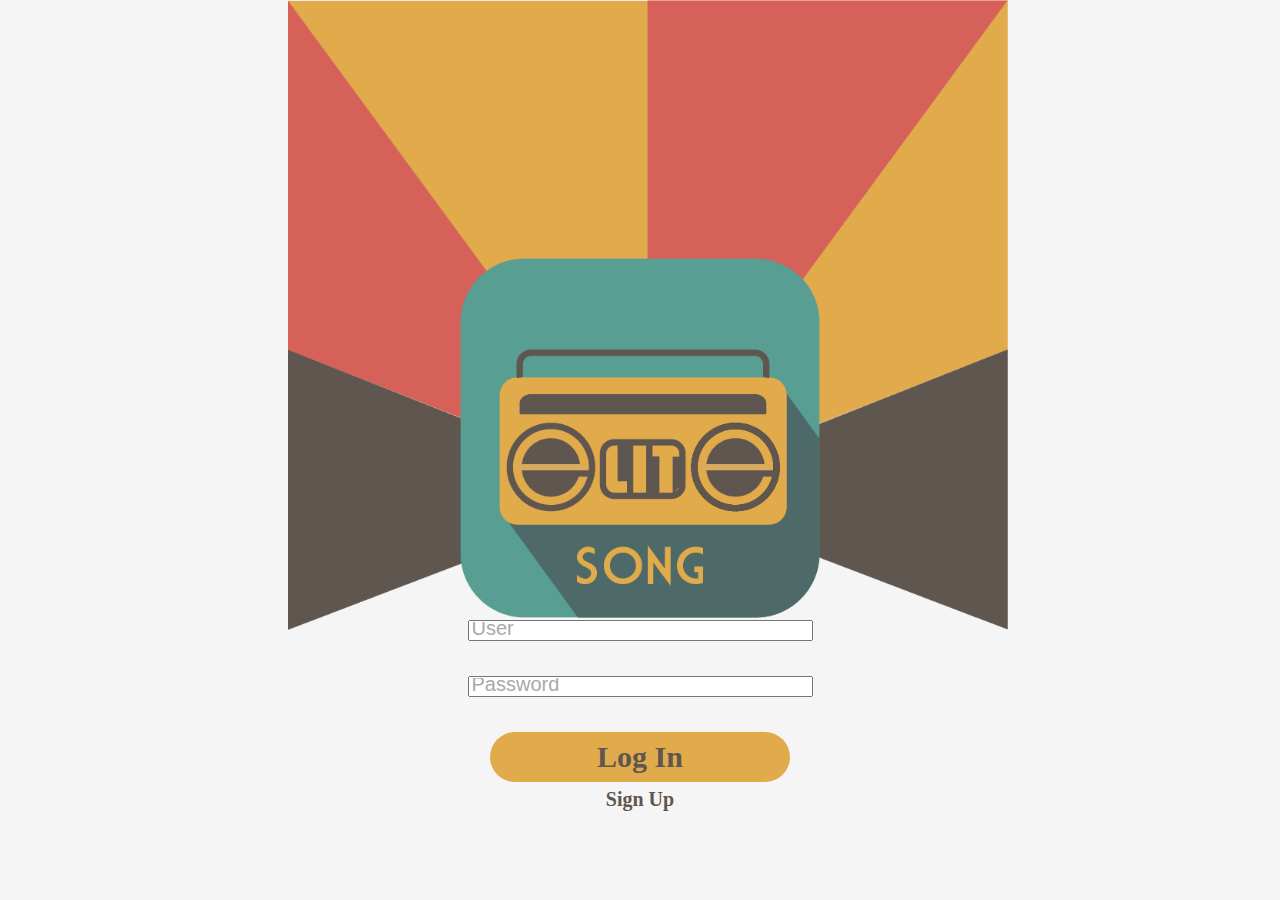
<file: index.html>
<!DOCTYPE html>
<html>

<head>

    <!--Sue�o-->
    <link href="css/main.css" type="text/css" rel="stylesheet">

    <title>Home</title>

    <meta name="viewport" content="width=device-width, initial-scale=1">

</head>

<body>

    <div id="BackgroundComp">

        <img class="backGroundIcon" src="img/ArchivosDeAplicacion/InicioRegistro/Fondo.png">

    </div>

    <div id="inicio">

        <img class="logoIcon" src="img/ArchivosDeAplicacion/InicioRegistro/LOGO.png">

    </div>

    <br><br><br>
    <br><br><br>
    <br><br><br>
    <br><br><br>
    <br><br>
    
    <div class="ClickableIndex">

        <div class="user-box">
            
            <input type="text" id="textUserHolder" name="name" placeholder="User" size="40">
            
        </div>

    </div>

    <br><br>

    <div class="ClickableIndex">

        <div class="user-box">

            <input type="text" id="textPasswordHolder" name="name" placeholder="Password" size="40">

        </div>

    </div>

    <br><br>

    <div class="ClickableIndex">

        <a href="html/dashboard.html" class="ingresarButton">Log In</a>

    </div>

    <br><br>

    <div class="ClickableIndex">

        <a href="html/dashboard.html" class="register">Sign Up</a>

    </div>
</body>

</html>
</file>
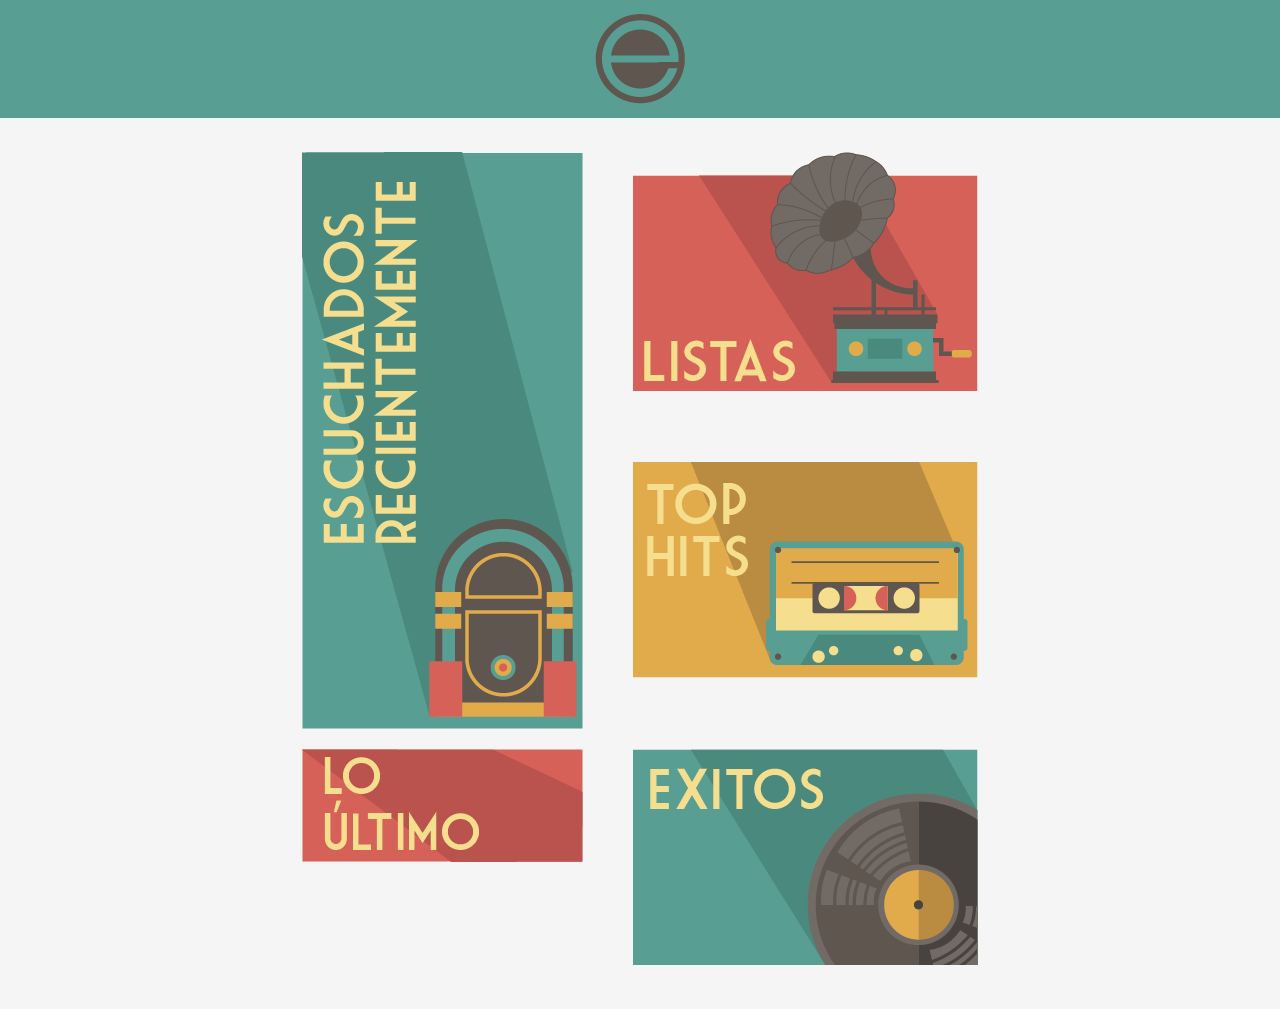
<file: html/dashboard.html>
<!DOCTYPE html>
<html>

<head>

    <link href="../css/main.css" type="text/css" rel="stylesheet">

    <title>Dashboard</title>

    <meta name="viewport" content="width=device-width, initial-scale=1">

</head>

<body>

    <div id="navBar">

        <img class="logoBar" src="../img/ArchivosDeAplicacion/Home/Margen superior.png" width="751" height="118">

    </div>

    <br><br><br>
    <br><br><br>
    <br><br>

    <div class="wrapper">
        <div class="one">
            <a href="../html/songs.html">
                <img class="vinyl" src="../img/ArchivosDeAplicacion/Home/Boton Escucha Recien.png">
            </a>
        </div>
        <div class="two">
            <a href="../html/songs.html">
                <img class="vinyl" src="../img/ArchivosDeAplicacion/Home/Boton lista Home.png">
            </a>
        </div>
        <div class="three">
            <a href="../html/songs.html">
                <img class="vinyl" src="../img/ArchivosDeAplicacion/Home/BotonLoUltimo.png">
            </a>
        </div>
        <div class="four">
            <a href="../html/songs.html">
                <img class="vinyl" src="../img/ArchivosDeAplicacion/Home/Boton Top Hits.png">
            </a>
        </div>
        <div class="five">
            <a href="../html/songs.html">
                <img class="vinyl" src="../img/ArchivosDeAplicacion/Home/Boton Exitos.png">
            </a>
        </div>
    </div>

    <br><br>
</body>

</html>
</file>
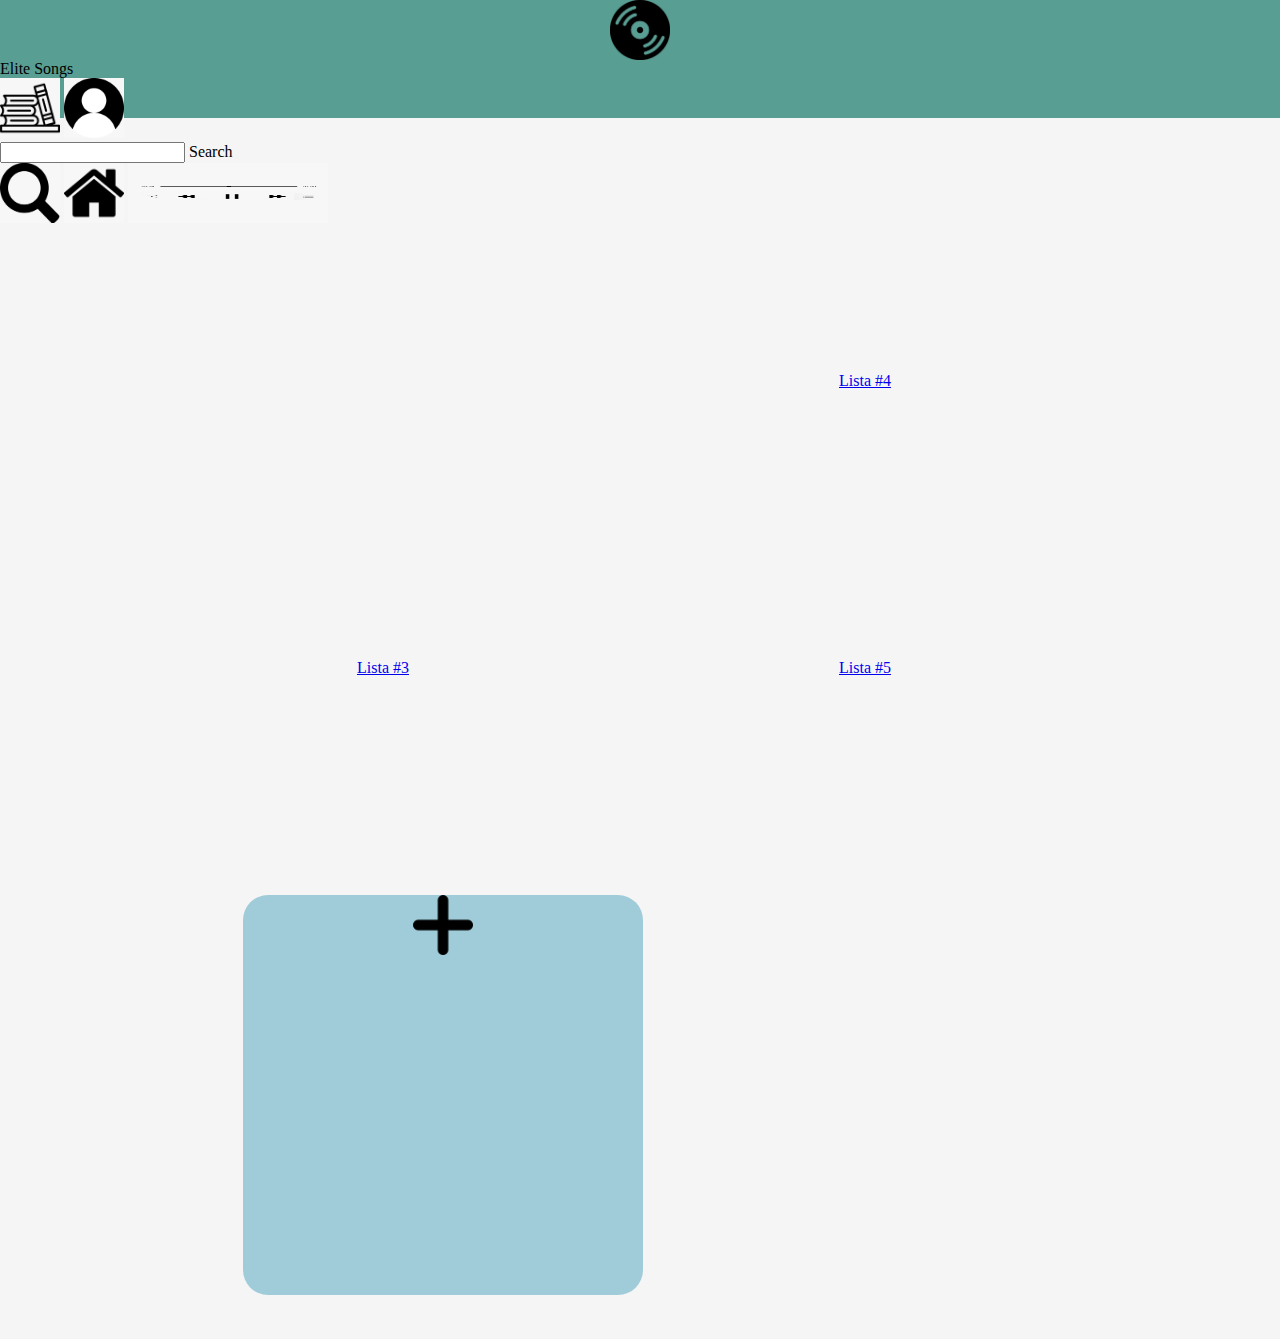
<file: html/lists.html>
<!DOCTYPE html>
<html>

<head>

    <link href="../css/main.css" type="text/css" rel="stylesheet">

    <title>Lists</title>

    <meta name="viewport" content="width=device-width, initial-scale=1">

</head>

<body>

    <div id="navBar">

        <img class="logoBar" src="../img/Logo.jpg" width="60" height="60">

        <div class="textBar">Elite Songs</div>

        <a href="../html/lists.html"><img class="listBar" src="../img/Lists.jfif" width="60" height="60"></a>

        <a href="../html/user.html"><img class="userBar" src="../img/User.jfif" width="60" height="60"></a>

        <div class="search-box">

            <input type="text" name="" required="">
            <label>Search</label>

        </div>

        <a href="../html/search.html"><img class="searchBar" src="../img/Search.jfif" width="60" height="60"></a>
        <a href="../html/dashboard.html"><img class="homeBar" src="../img/Home.jfif" width="60" height="60"></a>

        <img class="reproductorBar" src="../img/Reproductor.jfif" width="200" height="60">

    </div>

    <br><br><br>

    <div class="wrapper">
        <div class="one">
            <a href="../html/songs.html">
                <div class="vinyl">
                    <div class="textVinyl">Lista #1</div>
                </div>
            </a>
        </div>
        <div class="two">
            <a href="../html/songs.html">
                <div class="vinyl">
                    <div class="textVinyl">Lista #2</div>
                </div>
            </a>
        </div>
        <div class="three">
            <a href="../html/songs.html">
                <div class="vinyl">
                    <div class="textVinyl">Lista #3</div>
                </div>
            </a>
        </div>
        <div class="four">
            <a href="../html/songs.html">
                <div class="vinyl">
                    <div class="textVinyl">Lista #4</div>
                </div>
            </a>
        </div>
        <div class="five">
            <a href="../html/songs.html">
                <div class="vinyl">
                    <div class="textVinyl">Lista #5</div>
                </div>
            </a>
        </div>
        <div class="six">
            <div class="add">
                <img class="reproductorBar" src="../img/plus.png" width="60" height="60">
            </div>
        </div>
    </div>

    <br><br>
</body>

</html>
</file>
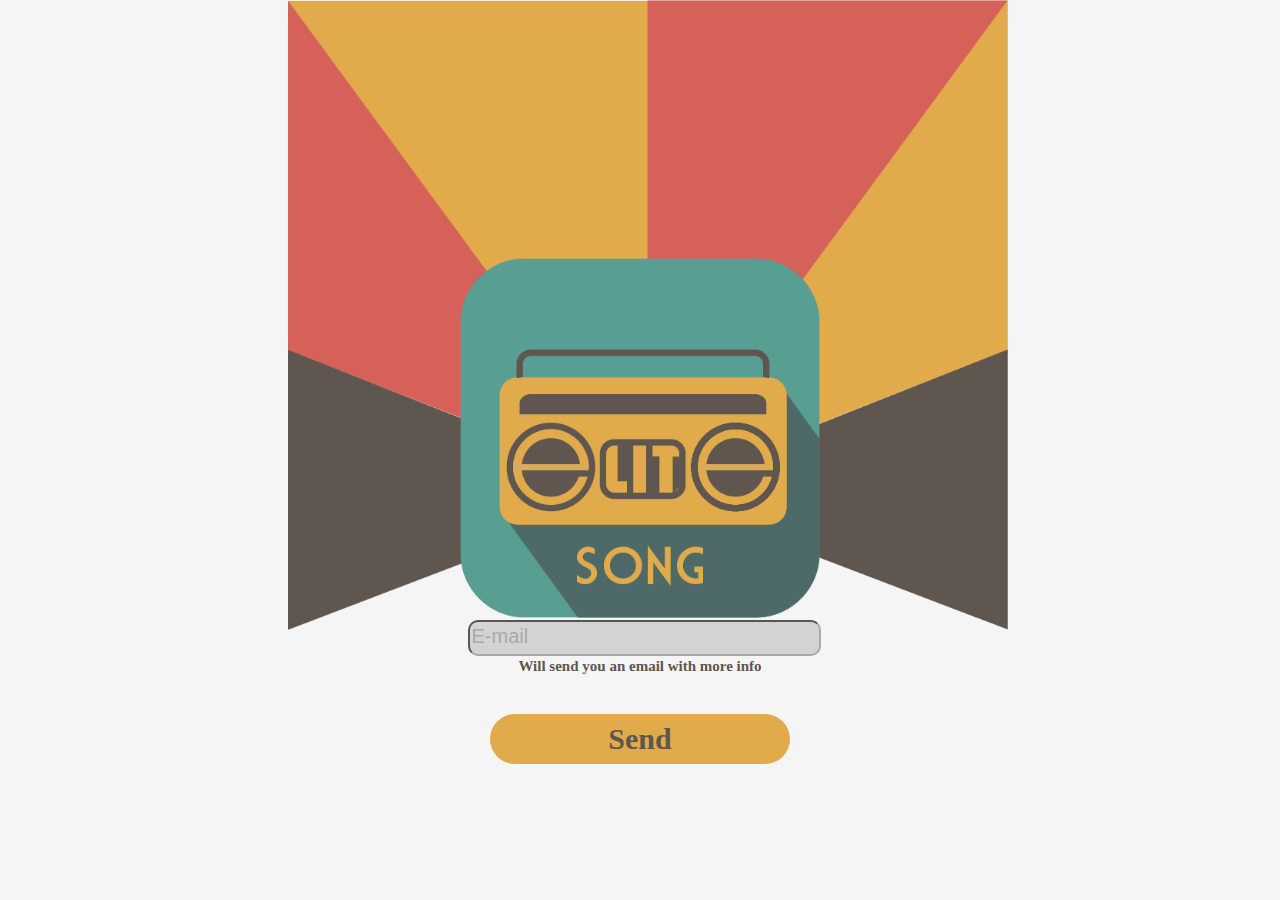
<file: html/recover.html>
<!DOCTYPE html>
<html>

<head>

    <!--Sue�o-->
    <link href="../css/main.css" type="text/css" rel="stylesheet">

    <title>Recover</title>

    <meta name="viewport" content="width=device-width, initial-scale=1">

</head>

<body>

    <div id="BackgroundComp">

        <img class="backGroundIcon" src="../img/ArchivosDeAplicacion/InicioRegistro/Fondo.png">

    </div>

    <div id="inicio">

        <img class="logoIcon" src="../img/ArchivosDeAplicacion/InicioRegistro/LOGO.png">

    </div>

    <br><br><br>
    <br><br><br>
    <br><br><br>
    <br><br><br>
    <br><br>
    
    <div class="ClickableIndex">

        <div class="user-box">
            
            <input type="text" class="textUserHolder" name="name" placeholder="E-mail" size="40">
            
        </div>

    </div>

    <br>

    <div class="ClickableIndex">

        <a class="recoverPass">Will send you an email with more info</a>

    </div>
    
    <br><br>

    <div class="ClickableIndex">

        <a href="../index.html" class="ingresarButton">Send</a>

    </div>
</body>

</html>
</file>
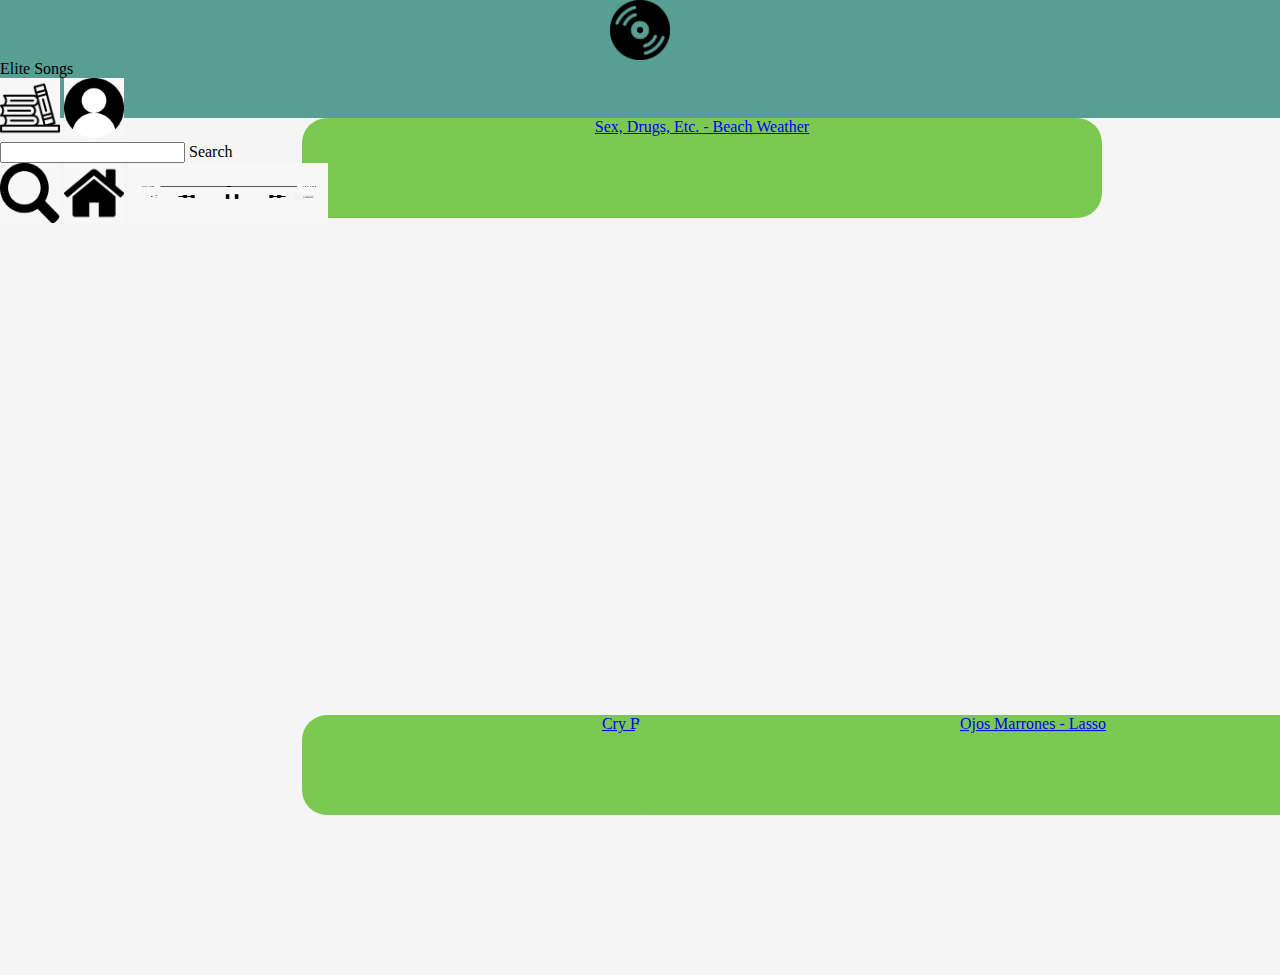
<file: html/search.html>
<!DOCTYPE html>
<html>

<head>

    <link href="../css/main.css" type="text/css" rel="stylesheet">

    <title>Search</title>


</head>

<body>

    <div id="navBar">

        <img class="logoBar" src="../img/Logo.jpg" width="60" height="60">

        <div class="textBar">Elite Songs</div>

        <a href="../html/lists.html"><img class="listBar" src="../img/Lists.jfif" width="60" height="60"></a>

        <a href="../html/user.html"><img class="userBar" src="../img/User.jfif" width="60" height="60"></a>

        <div class="search-box">

            <input type="text" name="" required="">
            <label>Search</label>

        </div>

        <a href="../html/search.html"><img class="searchBar" src="../img/Search.jfif" width="60" height="60"></a>
        <a href="../html/dashboard.html"><img class="homeBar" src="../img/Home.jfif" width="60" height="60"></a>

        <img class="reproductorBar" src="../img/Reproductor.jfif" width="200" height="60">

    </div>

    <br><br><br>

    <div class="ClickableIndex">

        <div class="busquedaText">"Resultados de la busqueda"...</div>

    </div>

    <br><br>

    <div class="wrapper">
        <div class="one">
            <a href="../html/dashboard.html">
                <div class="song">
                    <div class="textVinyl">Sex, Drugs, Etc. - Beach Weather</div>
                </div>
            </a>
        </div>
        <div class="three">
            <a href="../html/dashboard.html">
                <div class="song">
                    <div class="textVinyl">Cry Baby - TheNeighbourhood</div>
                </div>
            </a>
        </div>
        <div class="five">
            <a href="../html/dashboard.html">
                <div class="song">
                    <div class="textVinyl">Ojos Marrones - Lasso</div>
                </div>
            </a>
        </div>
    </div>

    <br><br>
</body>

</html>
</file>
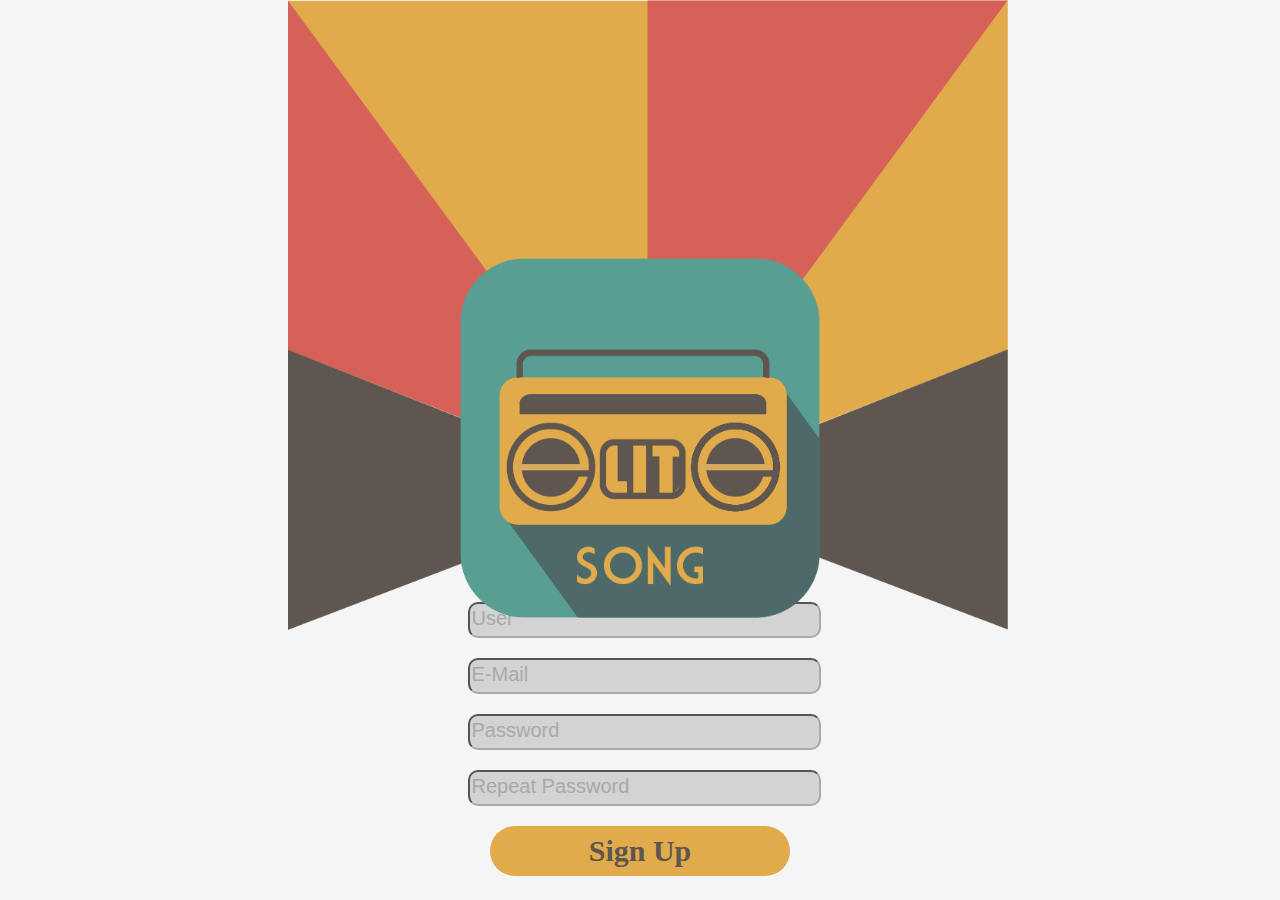
<file: html/signup.html>
<!DOCTYPE html>
<html>

<head>

    <!--Sue�o-->
    <link href="../css/main.css" type="text/css" rel="stylesheet">

    <title>Sign Up</title>

    <meta name="viewport" content="width=device-width, initial-scale=1">

</head>

<body>

    <div id="BackgroundComp">

        <img class="backGroundIcon" src="../img/ArchivosDeAplicacion/InicioRegistro/Fondo.png">

    </div>

    <div id="inicio">

        <img class="logoIcon" src="../img/ArchivosDeAplicacion/InicioRegistro/LOGO.png">

    </div>

    <br><br><br>
    <br><br><br>
    <br><br><br>
    <br><br><br>
    <br>
    
    <div class="ClickableIndex">

        <div class="user-box">
            
            <input type="text" class="textUserHolder" name="name" placeholder="User" size="40">
            
        </div>

    </div>

    <br><br>

    <div class="ClickableIndex">

        <div class="user-box">

            <input type="text" class="textUserHolder" name="name" placeholder="E-Mail" size="40">

        </div>

    </div>

    <br><br>

    <div class="ClickableIndex">

        <div class="user-box">

            <input type="text" class="textUserHolder" name="name" placeholder="Password" size="40">

        </div>

    </div>

    <br><br>

    <div class="ClickableIndex">

        <div class="user-box">

            <input type="text" class="textUserHolder" name="name" placeholder="Repeat Password" size="40">

        </div>

    </div>

    <br><br>
    
    <div class="ClickableIndex">

        <a href="../index.html" class="ingresarButton">Sign Up</a>

    </div>
</body>

</html>
</file>
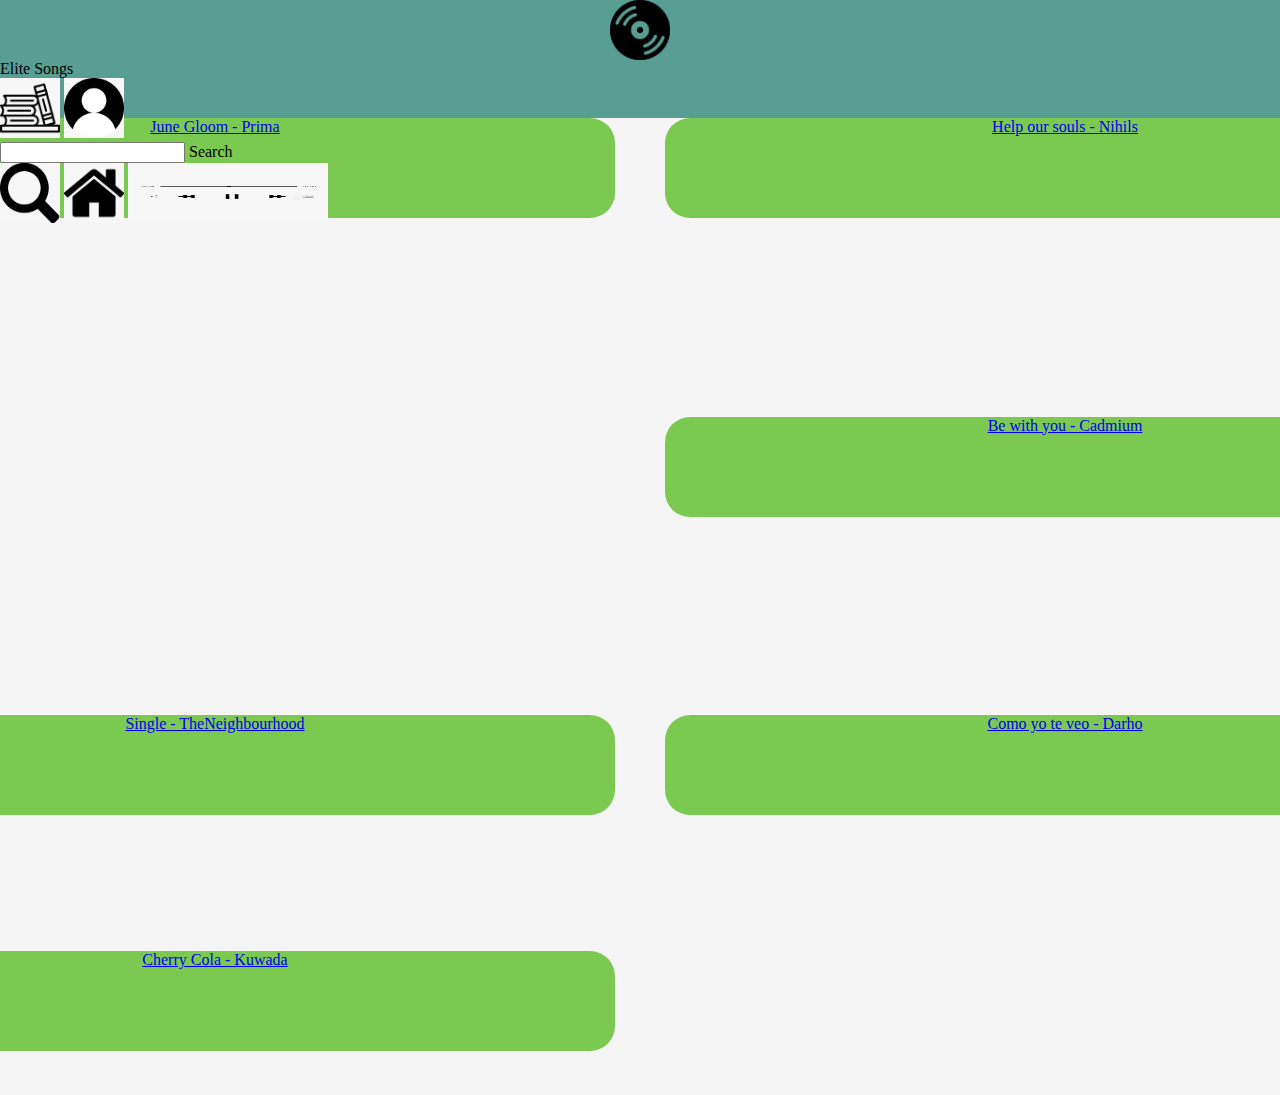
<file: html/songs.html>
<!DOCTYPE html>
<html>

<head>

    <link href="../css/main.css" type="text/css" rel="stylesheet">

    <title>Songs</title>


</head>

<body>

    <div id="navBar">

        <img class="logoBar" src="../img/Logo.jpg" width="60" height="60">

        <div class="textBar">Elite Songs</div>

        <a href="../html/lists.html"><img class="listBar" src="../img/Lists.jfif" width="60" height="60"></a>

        <a href="../html/user.html"><img class="userBar" src="../img/User.jfif" width="60" height="60"></a>

        <div class="search-box">

            <input type="text" name="" required="">
            <label>Search</label>

        </div>

        <a href="../html/search.html"><img class="searchBar" src="../img/Search.jfif" width="60" height="60"></a>
        <a href="../html/dashboard.html"><img class="homeBar" src="../img/Home.jfif" width="60" height="60"></a>

        <img class="reproductorBar" src="../img/Reproductor.jfif" width="200" height="60">

    </div>

    <br><br><br>

    <div class="ClickableIndex">

        <div class="songsText">Canciones:</div>

    </div>

    <br><br>

    <div class="wrapper">
        <div class="one">
            <a href="../html/dashboard.html">
                <div class="song">
                    <div class="textVinyl">June Gloom - Prima</div>
                </div>
            </a>
        </div>
        <div class="three">
            <a href="../html/dashboard.html">
                <div class="song">
                    <div class="textVinyl">Single - TheNeighbourhood</div>
                </div>
            </a>
        </div>
        <div class="five">
            <a href="../html/dashboard.html">
                <div class="song">
                    <div class="textVinyl">Como yo te veo - Darho</div>
                </div>
            </a>
        </div>
        <div class="seven">
            <a href="../html/dashboard.html">
                <div class="song">
                    <div class="textVinyl">Help our souls - Nihils</div>
                </div>
            </a>
        </div>
        <div class="nine">
            <a href="../html/dashboard.html">
                <div class="song">
                    <div class="textVinyl">Be with you - Cadmium</div>
                </div>
            </a>
        </div>
        <div class="eleven">
            <a href="../html/dashboard.html">
                <div class="song">
                    <div class="textVinyl">Cherry Cola - Kuwada</div>
                </div>
            </a>
        </div>
    </div>

    <br><br>
</body>

</html>
</file>
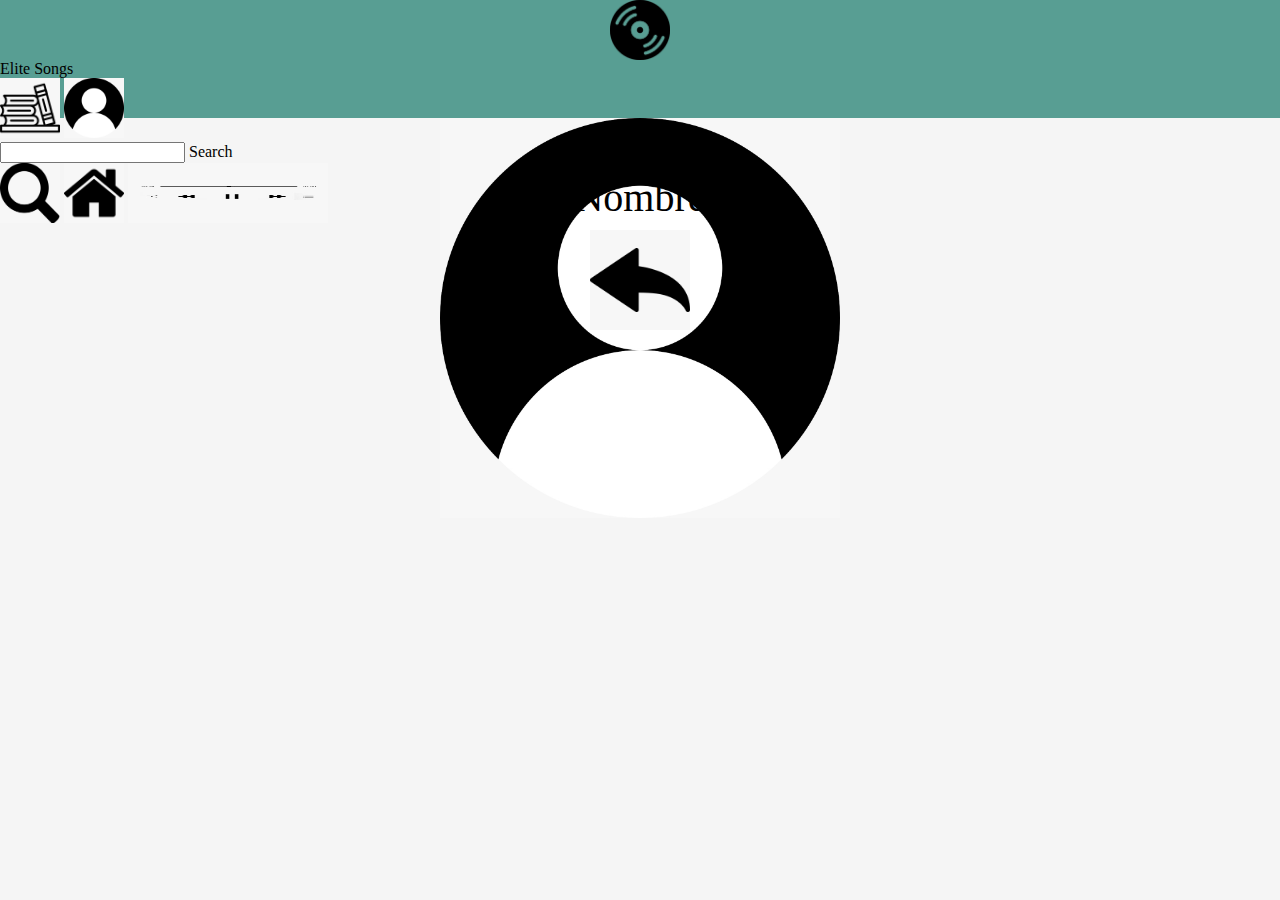
<file: html/user.html>
<!DOCTYPE html>
<html>

<head>

    <link href="../css/main.css" type="text/css" rel="stylesheet">

    <title>User</title>


</head>

<body>

    <div id="navBar">

        <img class="logoBar" src="../img/Logo.jpg" width="60" height="60">

        <div class="textBar">Elite Songs</div>

        <a href="../html/lists.html"><img class="listBar" src="../img/Lists.jfif" width="60" height="60"></a>

        <a href="../html/user.html"><img class="userBar" src="../img/User.jfif" width="60" height="60"></a>

        <div class="search-box">

            <input type="text" name="" required="">
            <label>Search</label>

        </div>

        <a href="../html/search.html"><img class="searchBar" src="../img/Search.jfif" width="60" height="60"></a>
        <a href="../html/dashboard.html"><img class="homeBar" src="../img/Home.jfif" width="60" height="60"></a>

        <img class="reproductorBar" src="../img/Reproductor.jfif" width="200" height="60">

    </div>

    <br><br><br>

    <div class="ClickableIndex">

        <div class="songsText">Perfil</div>

    </div>

    <br><br>

    <div class="ClickableIndex">

        <img class="profileImg" src="../img/User.jfif" width="400" height="400">

    </div>

    <br><br>

    <div class="ClickableIndex">

        <div class="userName">Nombre</div>

    </div>

    <br><br>

    <div class="ClickableIndex">

        <a href="../html/dashboard.html"><img class="profileImg" src="../img/Back.jfif" width="100" height="100"></a>

    </div>

    <br><br>
</body>

</html>
</file>
<file: css/main.css>
header {
}

body{
    background: whitesmoke;
}

#BackgroundComp{
    top: 0;
    width: 100%;
    height: 100%;
    display: flex;
    justify-content:center;
    position: absolute;
    z-index: 0;
}

#inicio{
    width: 100%;
    display: flex;
    justify-content: center;
    position: relative;
    z-index: 1;
    top: 250px;
}

.logoIcon {
    width: 40vh;
    height: 40vh;
}

.backGroundIcon {
    width: 80vh;
    height: 70%;
}

.user-box {
    position: absolute;
}

.ClickableIndex{
    width: 100%;
    height: 20px;
    display: flex;
    justify-content: center;
    z-index: 1;
}

::placeholder {
    color: darkgrey;
    font-size: 20px;
}

.textUserHolder{
    border-radius: 10px;
    height: 30px;
    width: 100%;
    background-color: lightgray;
    border-color: darkgrey;
}

.ingresarButton{
    width: 300px;
    height: 50px;
    text-align: center;
    align-items: center;
    justify-content: center;
    display: flex;
    border-radius: 25px;
    background-color: #e1ab4b;
    color: #5f564f;
    font-weight: 600;
    font-size: 30px;
    cursor: pointer;
    text-decoration: none;
    z-index: 1;
}

.register {
    color: #5f564f;
    font-weight: 600;
    font-size: 20px;
    text-decoration: none;
    z-index: 1;
}

.recoverPass {
    color: #5f564f;
    font-weight: 600;
    font-size: 15px;
    text-decoration: none;
    z-index: 1;
}

#navBar {
    background: #589e93;
    height: 118px;
    width: 100%;
    position: absolute;
    top: 0;
    right: 0;
    left: 0;
}

.logoBar {
    display: block;
    margin-top: auto;
    margin-bottom: auto;
    margin-left: auto;
    margin-right: auto;
}

.wrapper {
    display: grid;
    margin-top: auto;
    margin-bottom: auto;
    margin-left: auto;
    margin-right: auto;
    grid-template-columns: auto;
    grid-auto-rows: auto;
    gap: 20px 50px;
    justify-content: center;
}

.one {
    grid-column: 1;
    grid-row-start: 1;
    grid-row-end: 3;
    width: 281px;
    height: 577px;
}

.two {
    grid-column: 2;
    grid-row: 1;
    width: 345px;
    height: 239px;
}

.three {
    grid-column: 1;
    grid-row: 3;
    width: 281px;
    height: 113px;
}

.four {
    grid-column: 2;
    grid-row: 2;
    width: 345px;
    height: 216px;
}

.five {
    grid-column: 2;
    grid-row: 3;
    width: 345px;
    height: 216px;
}

.vinyl {
    display: flex;
    justify-content: center;
    z-index: 1;
}

.song {
    border-radius: 25px;
    background: #7BC950;
    width: 800px;
    height: 100px;
    display: flex;
    justify-content: center;
    z-index: 1;
}

.busquedaText {
    font-size: 40px;
    color: lightgrey;
    text-align: center;
}

.add {
    border-radius: 25px;
    background: #A0CCDA;
    width: 400px;
    height: 400px;
    display: flex;
    justify-content: center;
    z-index: 1;
}

.songsText {
    font-size: 40px;
    color: grey;
    text-align: center;
}

.user {
    border-radius: 25px;
    background: #A0CCDA;
    width: 800px;
    height: 800px;
    display: flex;
    z-index: -1;
}

.userName {
    font-size: 40px;
    text-decoration: none;
}

.profileImg {
    display: block;
    margin-left: auto;
    margin-right: auto;
}
</file>
